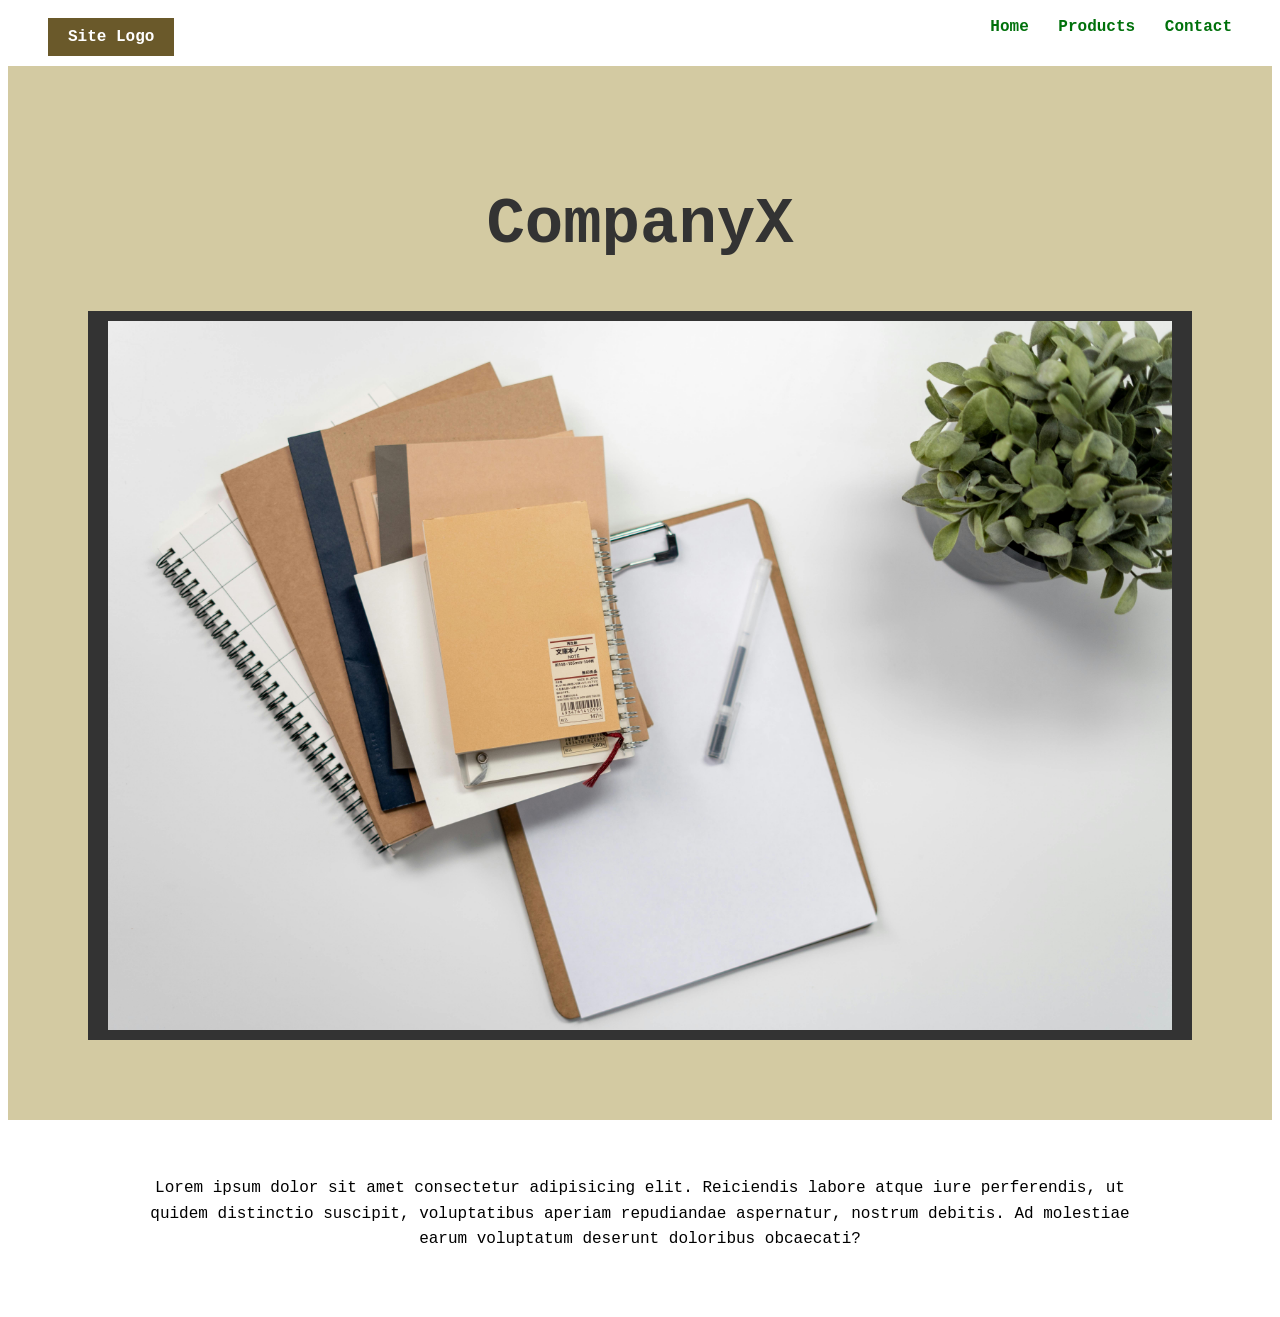
<file: index.html>
<!DOCTYPE html>
<html lang="en">
<head>
    <meta charset="UTF-8">
    <title>Example page</title>
    <link rel="stylesheet" href="style.css">
</head>
<body>
    <header class="header">
        <div class="site-logo">Site Logo</div>
        <nav class="nav-links">
            <a href="index.html">Home</a>
            <a href="products.html">Products</a>
            <a href="contact.html">Contact</a>
        </nav>
    </header>
    <div class="hero-section">
        <h1 class="company-title">CompanyX</h1>
        <div class="image-placeholder">
            <!--local image-->
            <img src="pexels-cottonbro-3944416.jpg" alt="Main Image" style="width:100%; height:100%;">
        </div>
    </div>

    <div class="content-section">
        <p>
            Lorem ipsum dolor sit amet consectetur adipisicing elit. Reiciendis labore atque iure perferendis, ut quidem distinctio suscipit, voluptatibus aperiam repudiandae aspernatur, nostrum debitis. Ad molestiae earum voluptatum deserunt doloribus obcaecati?
        </p>
    </div>
    <!-- <footer class="footer">
        <p>© 2024 CompanyX. All rights reserved.</p>
    </footer> -->
</body>
</html>
</file>
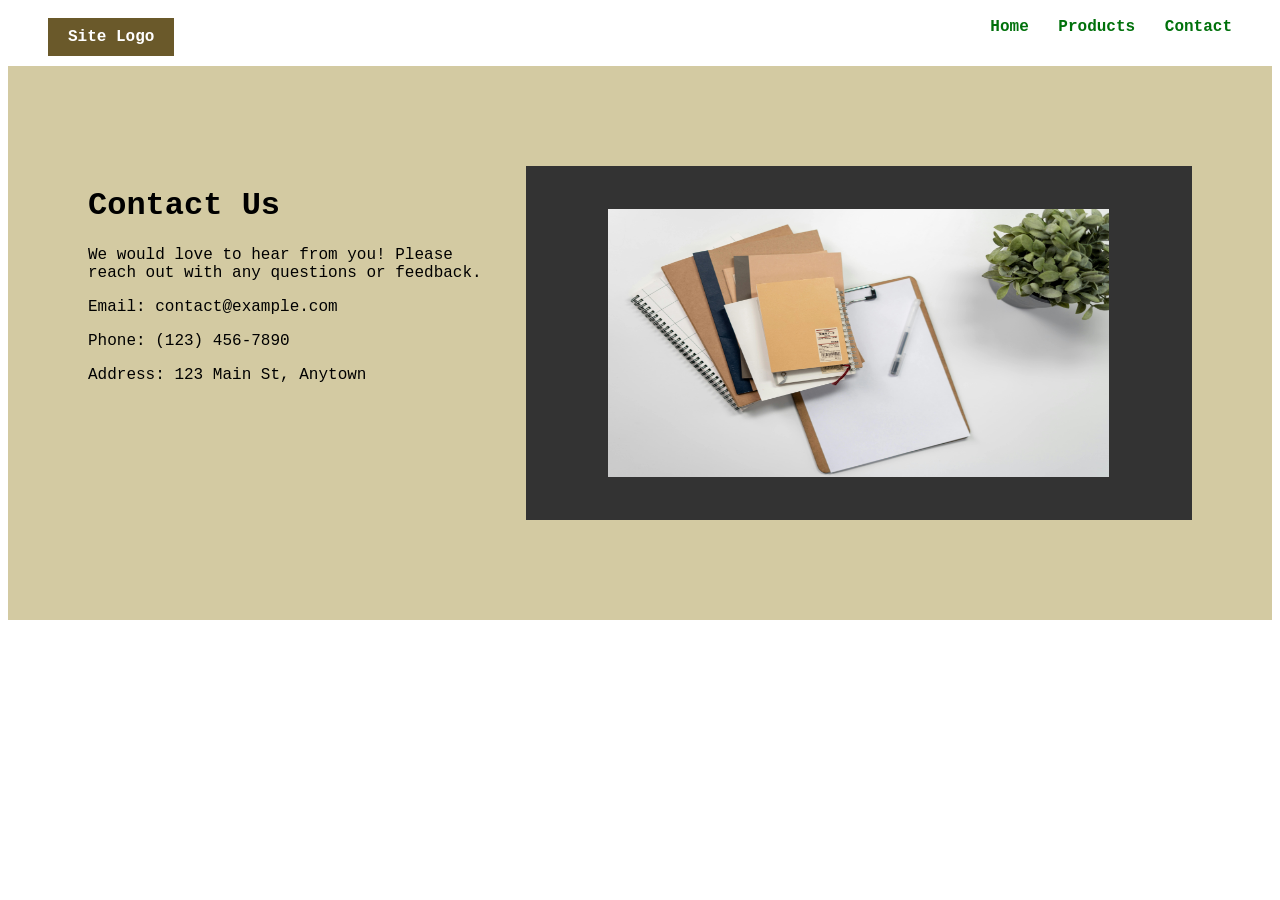
<file: contact.html>
<!DOCTYPE html>
<html lang="en">
    <head> 
        <meta charset="UTF-8">
        <title>Contact Page</title>
        <link rel="stylesheet" href="style.css">
    </head>
    <body>
        <header class="header">
            <div class="site-logo">Site Logo</div>
            <nav class="nav-links">
                <a href="index.html">Home</a>
                <a href="products.html">Products</a>
                <a href="contact.html">Contact</a>
            </nav>
        </header>
        <div class="contact-section">
            <div class="contact-text" style="flex:2;">
                <h1>Contact Us</h1>
                <p>We would love to hear from you! Please reach out with any questions or feedback.</p>
                <p>Email: contact@example.com</p>
                <p>Phone: (123) 456-7890</p>
                <p>Address: 123 Main St, Anytown</p>
            </div>
            <div class="image-placeholder" style="flex:3;">
                <!--local image-->
                <img src="pexels-cottonbro-3944416.jpg" alt="Main Image" style="width:80%; height:80%;"> 
                <!-- width and height % relative to parent container -> set to 80% -->
            </div>
            
        </div>
    
</html>
</file>
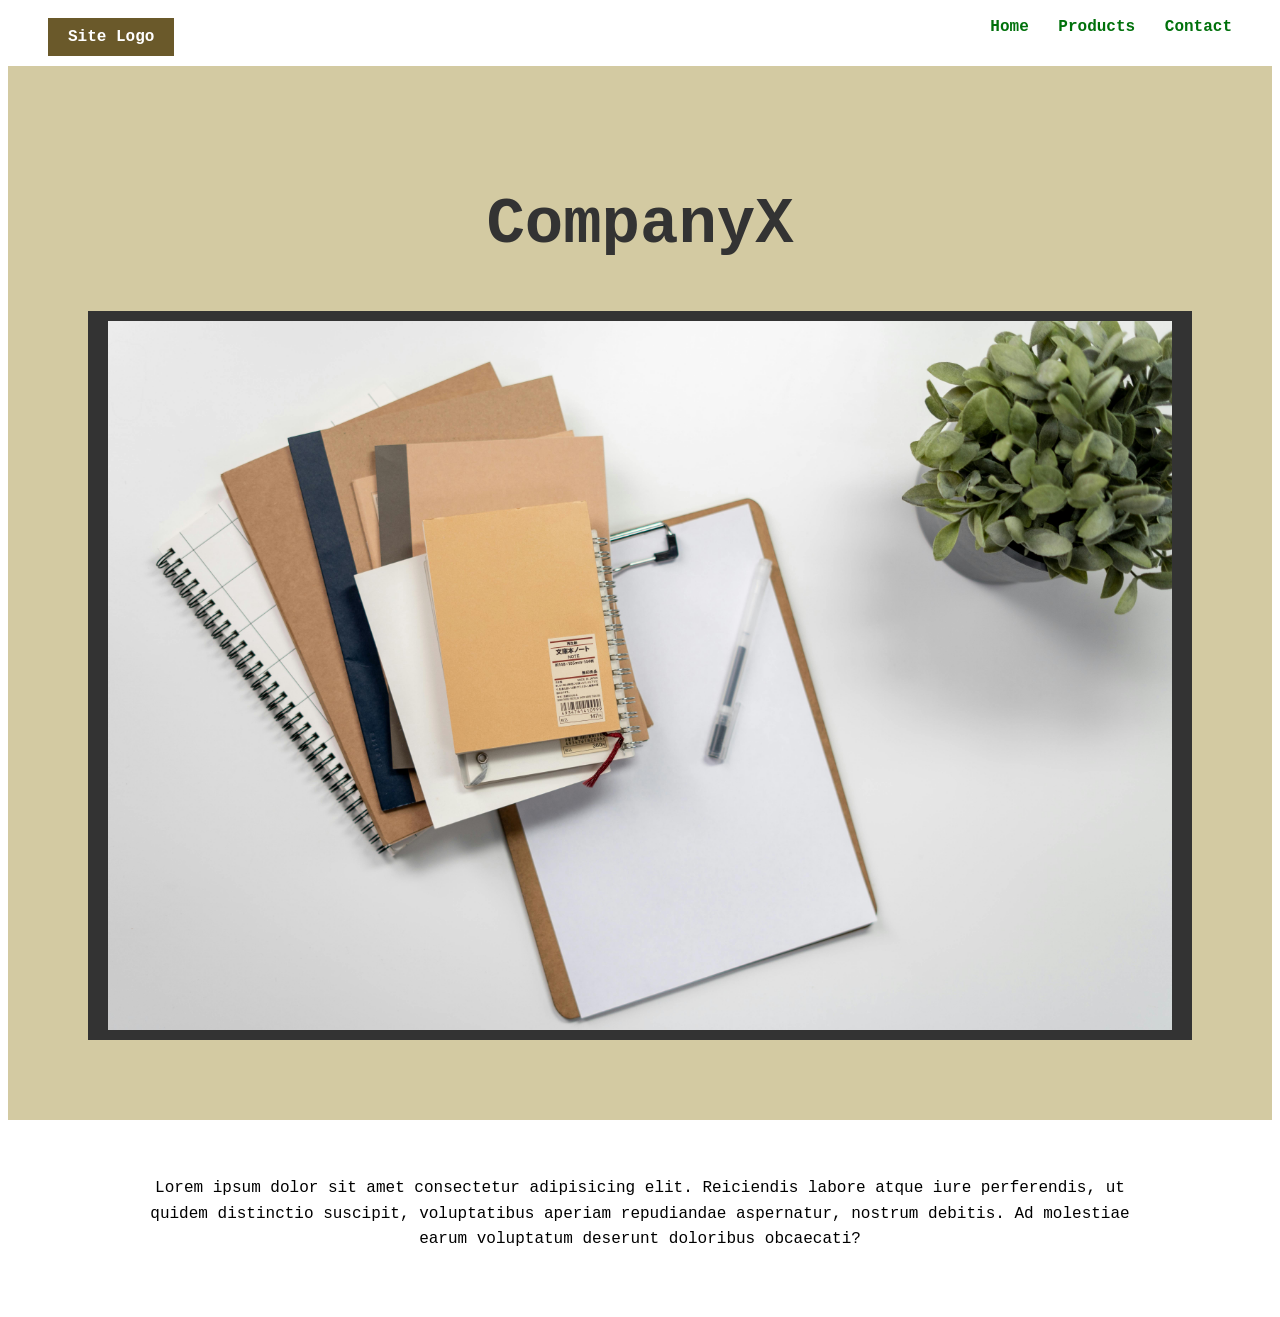
<file: home.html>
<!DOCTYPE html>
<html lang="en">
<head>
    <meta charset="UTF-8">
    <title>Example page</title>
    <link rel="stylesheet" href="style.css">
</head>
<body>
    <header class="header">
        <div class="site-logo">Site Logo</div>
        <nav class="nav-links">
            <a href="home.html">Home</a>
            <a href="products.html">Products</a>
            <a href="contact.html">Contact</a>
        </nav>
    </header>
    <div class="hero-section">
        <h1 class="company-title">CompanyX</h1>
        <div class="image-placeholder">
            <!--local image-->
            <img src="pexels-cottonbro-3944416.jpg" alt="Main Image" style="width:100%; height:100%;">
        </div>
    </div>

    <div class="content-section">
        <p>
            Lorem ipsum dolor sit amet consectetur adipisicing elit. Reiciendis labore atque iure perferendis, ut quidem distinctio suscipit, voluptatibus aperiam repudiandae aspernatur, nostrum debitis. Ad molestiae earum voluptatum deserunt doloribus obcaecati?
        </p>
    </div>
    <!-- <footer class="footer">
        <p>© 2024 CompanyX. All rights reserved.</p>
    </footer> -->
</body>
</html>
</file>
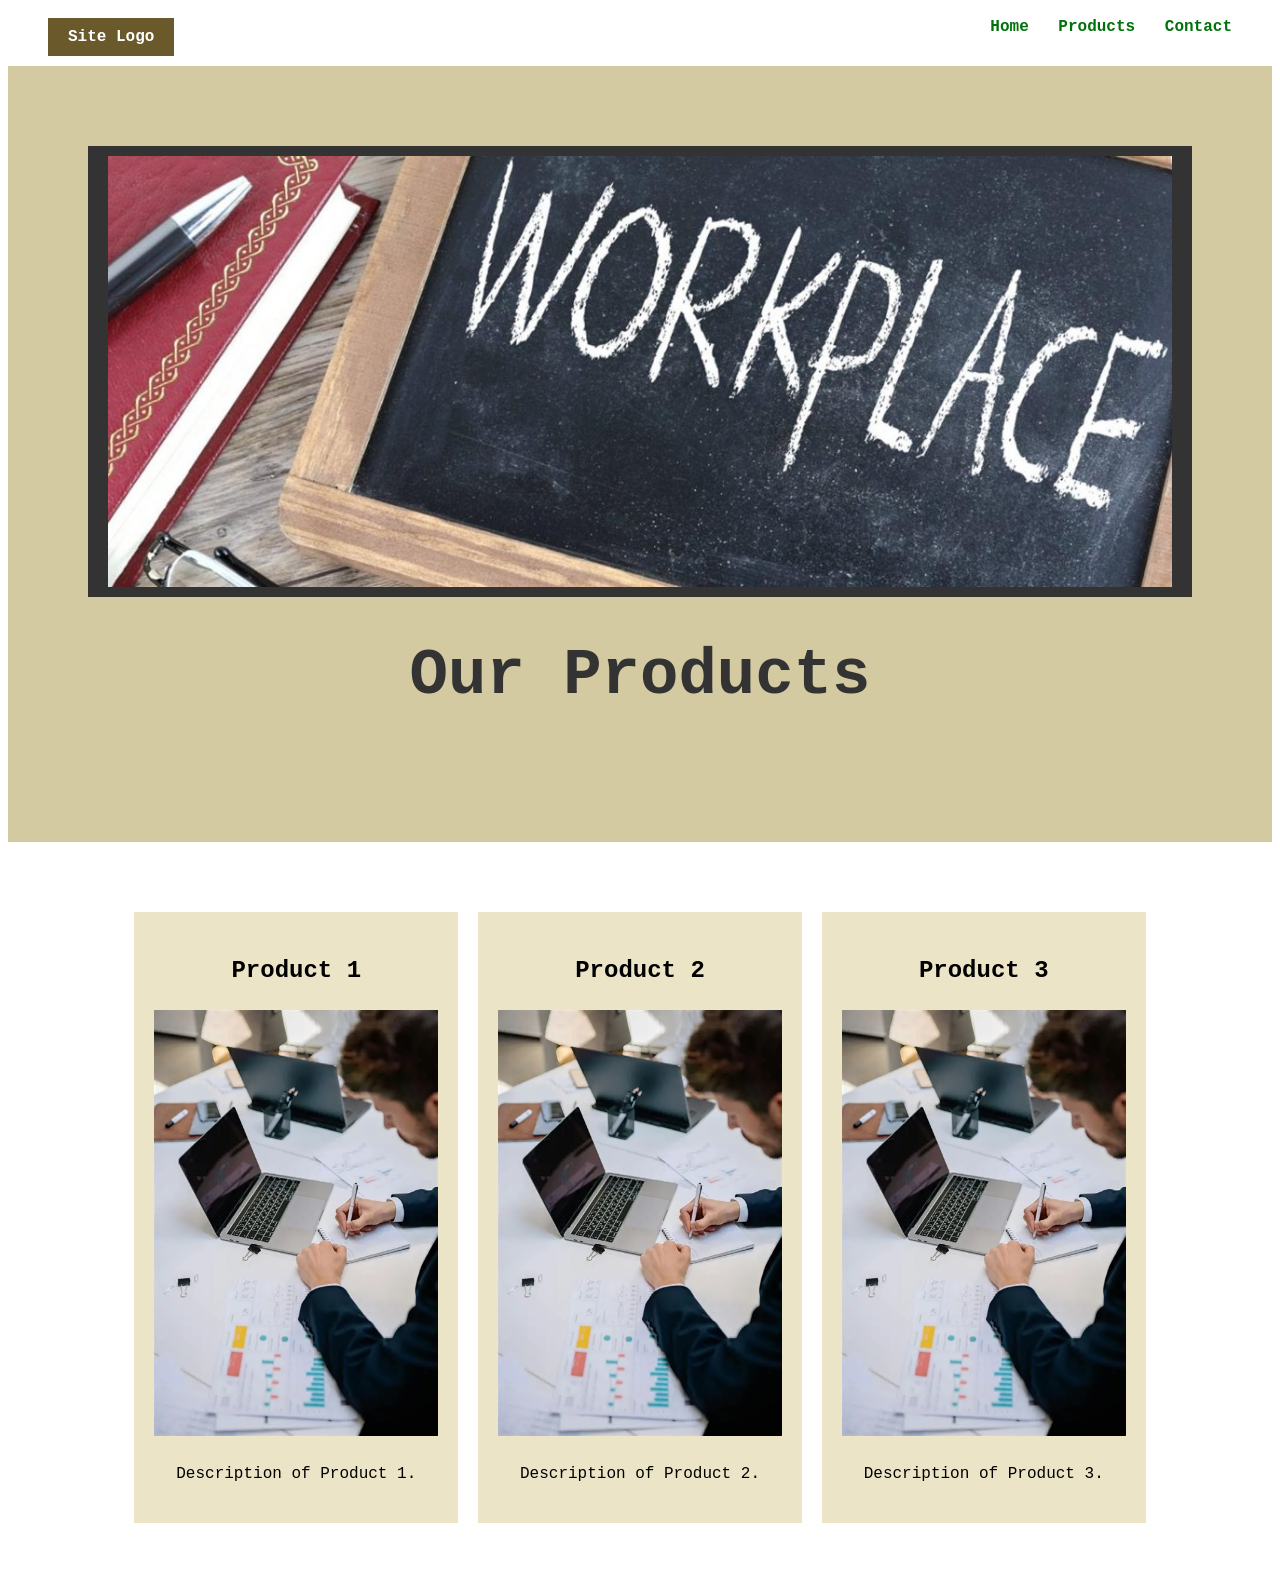
<file: products.html>
<!DOCTYPE html>
<html lang="en">
<head>
    <meta charset="UTF-8">
    <title>Products Page</title>
    <link rel="stylesheet" href="style.css">
</head>
<body>
    <header class="header">
        <div class="site-logo">Site Logo</div>
        <nav class="nav-links">
            <a href="index.html">Home</a>
            <a href="products.html">Products</a>
            <a href="contact.html">Contact</a>
        </nav>
    </header>
    <div class="hero-section">
        <div class="image-placeholder">
            <!--local image-->
            <img src="workplace.jpg" alt="Main Image" style="width:100%; height:100%;">
        </div>
        <h1 class="company-title">Our Products</h1>
    </div>

    <div class="content-section">
        <div class="product-list">
            <div class="product-item">
                <h2>Product 1</h2>
                <img src="OIP.webp" alt="Product 1 Image" style="width:100%; height:auto;">
                <p>Description of Product 1.</p>
            </div>
            <div class="product-item">
                <h2>Product 2</h2>
                <img src="OIP.webp" alt="Product 2 Image" style="width:100%; height:auto;">
                <p>Description of Product 2.</p>
            </div>
            <div class="product-item">
                <h2>Product 3</h2>
                <img src="OIP.webp" alt="Product 3 Image" style="width:100%; height:auto;">
                <p>Description of Product 3.</p>
            </div>
    </div>
</body>
</html>
</file>
<file: style.css>
body {
    font-family: 'Courier New', Courier, monospace;
    background-color: white;
}
.header {
    display: flex;
    justify-content: space-between; /* spread logo and nav links */
    padding: 10px 40px; /* padding: top+bot, left+right */
    background-color: #ffffffa4;
}
.site-logo {
    background-color: rgb(106, 89, 42); /* Grey block for logo */
    color: white;
    padding: 10px 20px;
    font-weight: bold;
}
.nav-links a {
    margin-left: 20px;
    text-decoration: none; /* Remove underline from links */
    color: #00710b;
    font-weight: bold;
}
.hero-section {
    background-color: rgb(211, 202, 162); /* Light grey area for the background design */
    padding: 80px 80px;
    text-align: center;
}
.company-title {
    font-size: 4em; /*em -> relative to the font size of the parent */
    color: #333333;
    margin-bottom: 50px;
}
.image-placeholder {
    background-color: #333333;
    display: flex;
    align-items: center; /* center the text vertically */
    padding: 10px 20px; /* padding around the text */
    justify-content: center; /* center the text horizontally */
    /* color: white; */
}
.content-section {
    padding: 40px 10%; /* % for left and right to be responsive */
    text-align: center;
    line-height: 1.6;
    color: black;
}
.product-list {
    display: flex;
    margin-top: 30px;
    gap: 20px;
}
.product-item {
    flex: 1;
    background-color: rgb(236, 228, 199);
    padding: 20px;
}
.contact-section {
    display: flex;
    background-color: rgb(211, 202, 162); /* Light grey area for the background design */
    padding: 100px 80px;
    gap: 20px;
}
</file>
